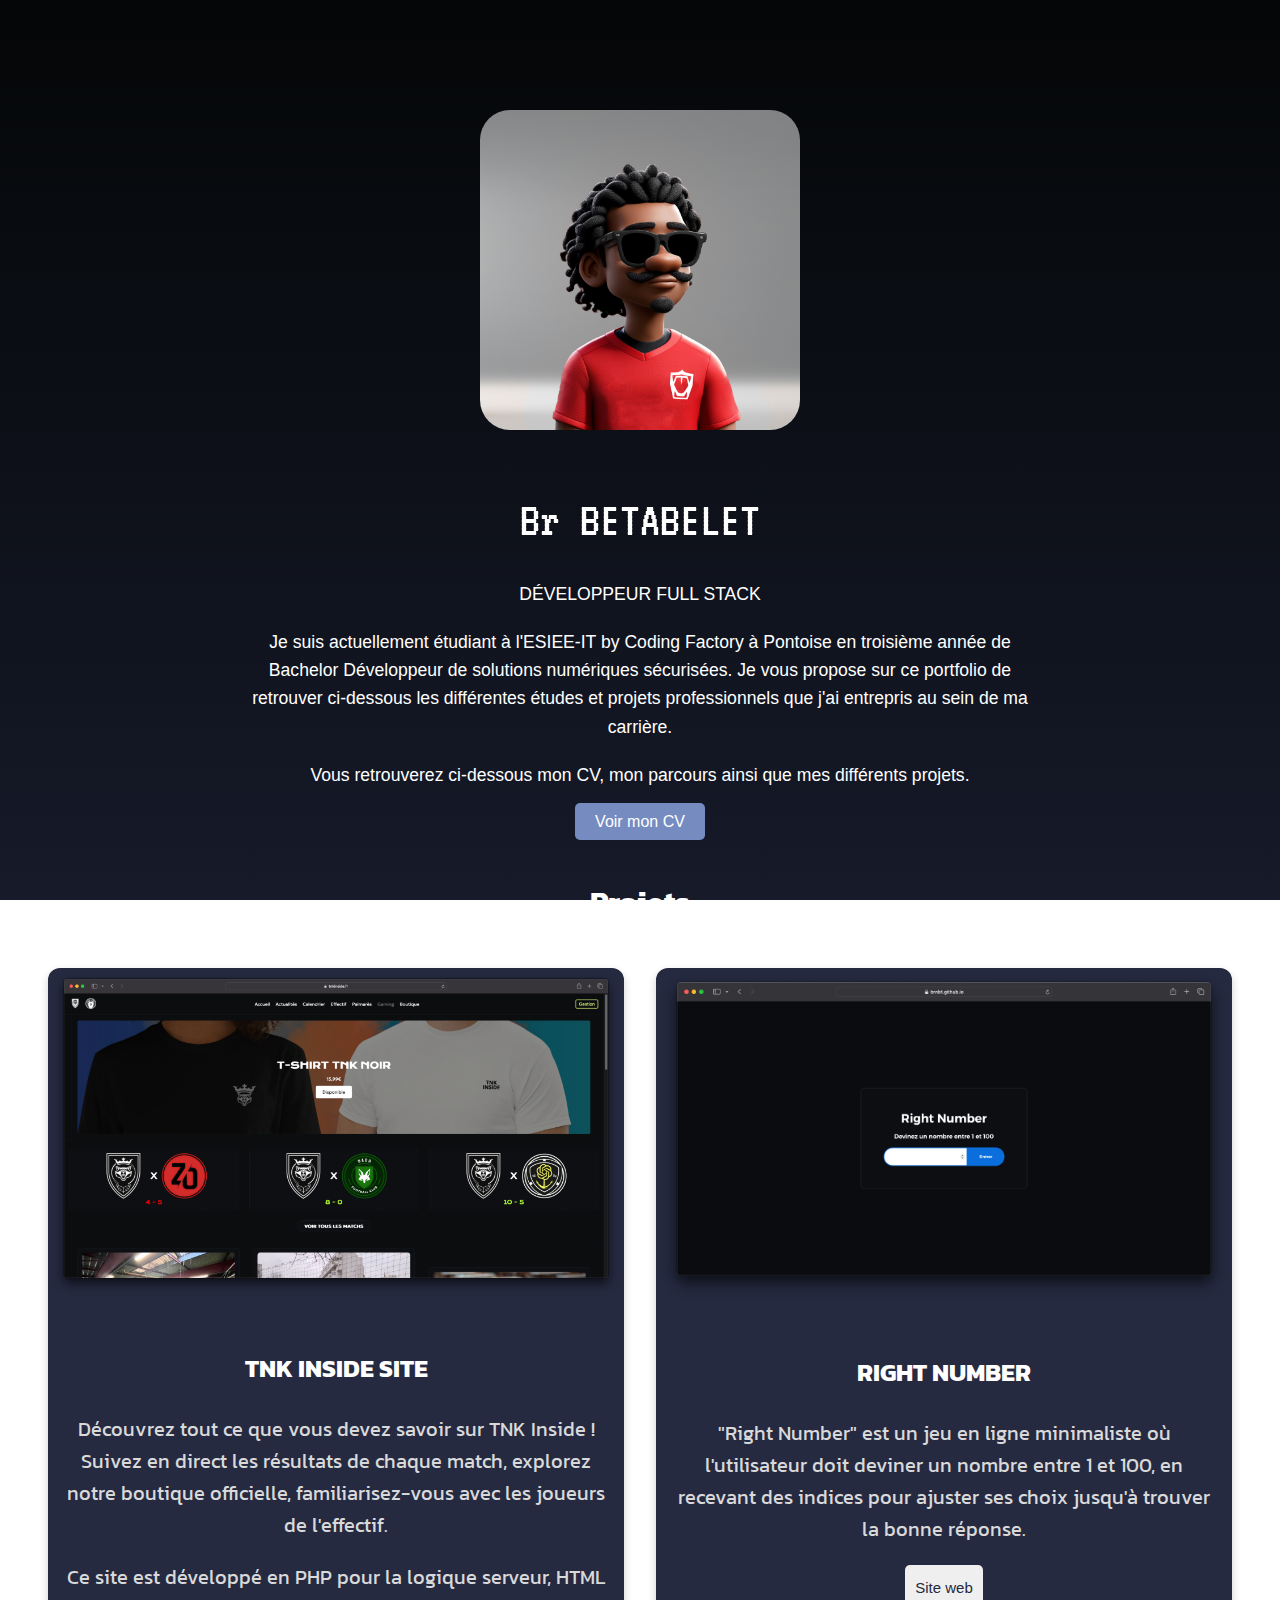
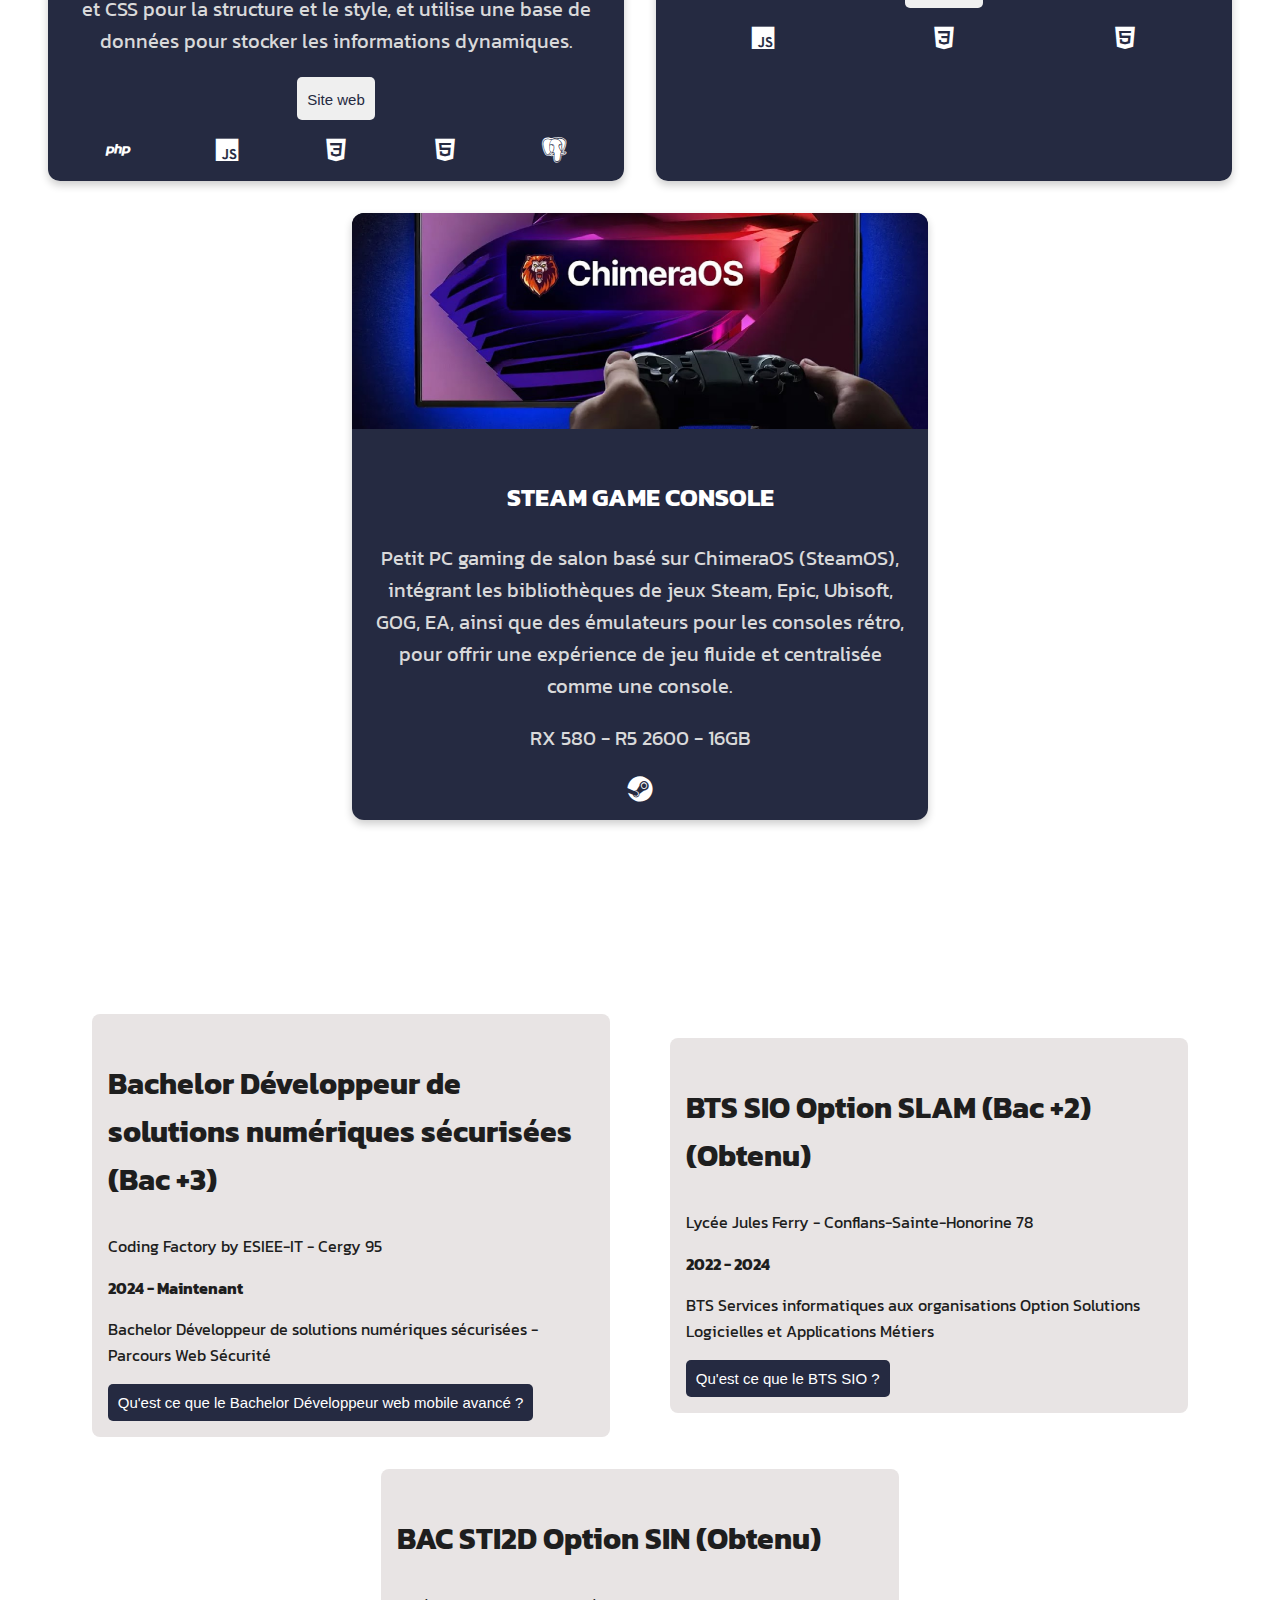
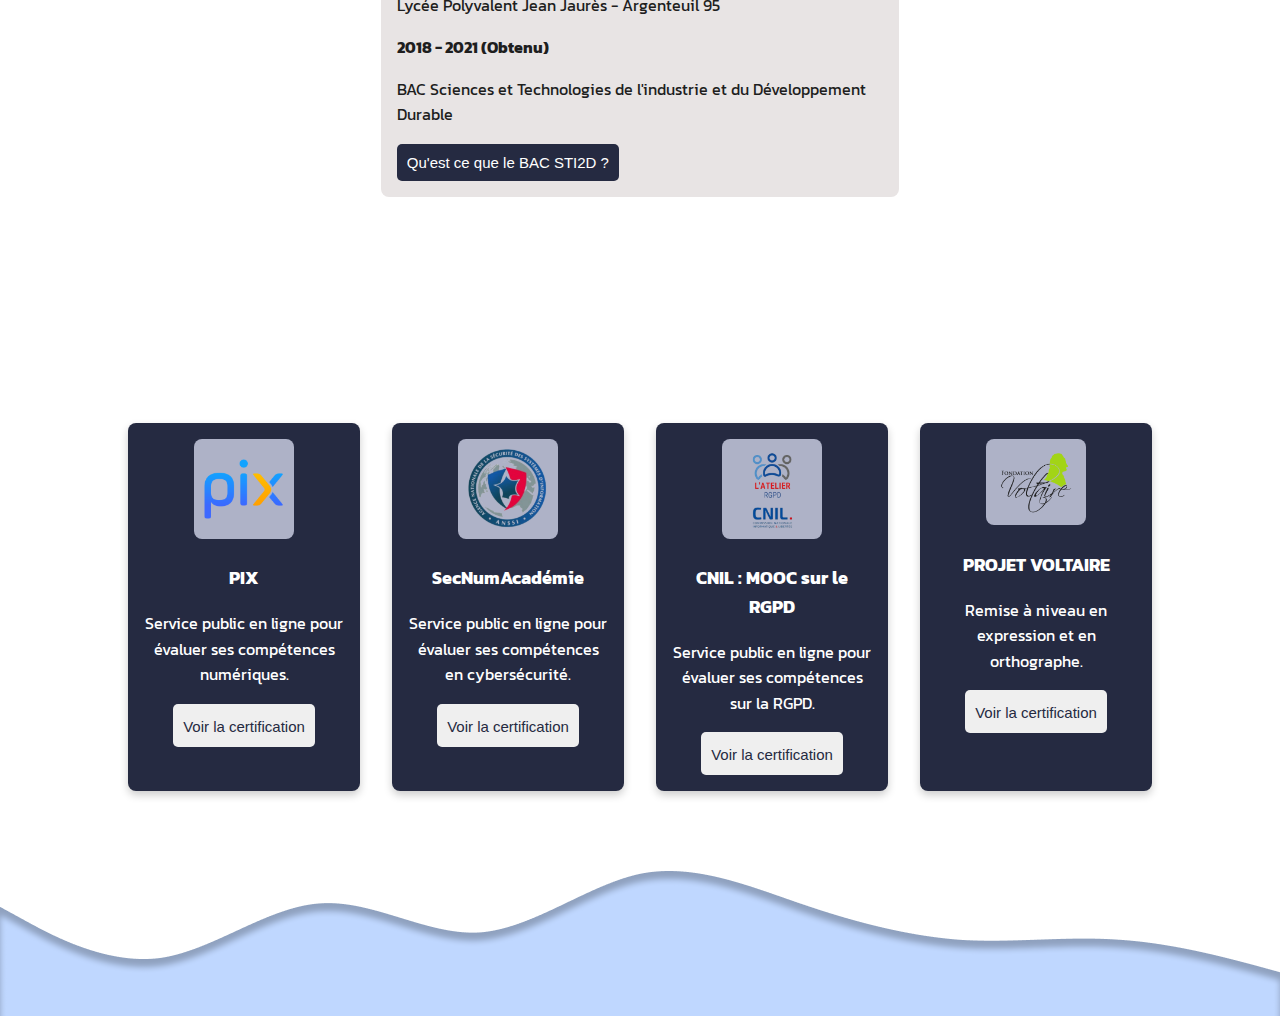
<file: index.html>
<!DOCTYPE html>
<html lang="fr">
<head>
    <meta charset="UTF-8">
    <meta name="viewport" content="width=device-width, initial-scale=1.0">
    <meta name="apple-mobile-web-app-capable" content="yes">
    <meta name="apple-mobile-web-app-title" content="Brnbt">
    <meta name="apple-mobile-web-app-status-bar-style" content="black">
    <title>Portfolio | Briaan BETABELET</title>
    <link rel="apple-touch-icon" href="img/logo.png">
    <link rel="icon" type="image/png" href="img/logo.png">
    <link rel="stylesheet" href="styles.css">
    <link href='https://unpkg.com/boxicons@2.1.4/css/boxicons.min.css' rel='stylesheet'>
    <link href="https://fonts.googleapis.com/css2?family=Kanit:wght@300&display=swap" rel="stylesheet">
    <link href="https://fonts.googleapis.com/css2?family=VT323&display=swap" rel="stylesheet">
</head>
<body>
    <!-- <header>
        <nav>
            <ul class="navbar">
                <img class="logo" src="img/logo.png" alt="logo">
                <div id="navname">
                    <li>
                        <a target="_blank" href="https://www.linkedin.com/in/briaan-betabelet-91b345222">
                            <span class="navname"><i class='bx bxl-linkedin-square' style='color:#ffffff'></i></span>
                        </a>
                    </li>
                    <li>
                        <a target="_blank" href="https://github.com/Brnbt">
                            <span class="navname"><i class='bx bxl-github' style='color:#ffffff'></i></span>
                        </a>
                    </li>
                    <li><a href="#projects"><span class="navname">Projets</span></a></li>
                    <li><a href="#parcours"><span class="navname">Parcours</span></a></li>
                </div>
            </ul>
        </nav>
    </header> -->

    <div style="height: 70px;"></div>

    <section id="biography">
        <div class="biography">
            <img id="ppportoflio" src="img/ppportoflio.png" alt="Photo de profil">
            <p style="font-family: 'VT323', monospace; font-size: 50px;">
                <span>Br</span><span id="nom"></span><span> BETABELET</span>
            </p>
            <p>DÉVELOPPEUR FULL STACK</p>
            <p>
                Je suis actuellement étudiant à l'ESIEE-IT by Coding Factory à Pontoise en troisième année de Bachelor Développeur de solutions numériques sécurisées. 
                Je vous propose sur ce portfolio de retrouver ci-dessous les différentes études et projets professionnels que j'ai entrepris au sein de ma carrière.
            </p>
            <p>
                Vous retrouverez ci-dessous mon CV, mon parcours ainsi que mes différents projets.
            </p>
            <div class="CV">
                <a href="doc/CV.pdf" target="_blank">Voir mon CV</a>
            </div>
        </div>
    </section>

    <section id="projects">
        <h2>Projets</h2>
        <div class="project-container">
            <article class="project">
                <img src="img/tnkinsidesite.png" alt="Projet TNK Inside">
                <div class="project-info">
                    <h3>TNK INSIDE SITE</h3>
                    <p>
                        Découvrez tout ce que vous devez savoir sur TNK Inside ! Suivez en direct les résultats de chaque match, explorez notre boutique officielle, familiarisez-vous avec les joueurs de l'effectif.
                    </p>
                    <p>
                        Ce site est développé en PHP pour la logique serveur, HTML et CSS pour la structure et le style, et utilise une base de données pour stocker les informations dynamiques.
                    </p>
                    <button><a target="_blank" href="http://www.tnkinside.fr/">Site web</a></button>
                    <div class="technologies">
                        <i class='bx bxl-php'></i>
                        <i class='bx bxl-javascript'></i>
                        <i class='bx bxl-css3'></i>
                        <i class='bx bxl-html5'></i>
                        <i class='bx bxl-postgresql'></i>
                    </div>
                </div>
            </article>
            <article class="project">
                <img src="img/rightnumber.png" alt="Right Number Project">
                <div class="project-info">
                    <h3>RIGHT NUMBER</h3>
                    <p>
                        "Right Number" est un jeu en ligne minimaliste où l'utilisateur doit deviner un nombre entre 1 et 100, en recevant des indices pour ajuster ses choix jusqu'à trouver la bonne réponse.
                    </p>
                    <button><a target="_blank" href="https://brnbt.github.io/rightnumber/index.html">Site web</a></button>
                    <div class="technologies">
                        <i class='bx bxl-javascript'></i>
                        <i class='bx bxl-css3'></i>
                        <i class='bx bxl-html5'></i>
                    </div>
                </div>
            </article>
            <article class="project">
                <img src="img/chimeraos.png" alt="ChimeraOS Project">
                <div class="project-info">
                    <h3>STEAM GAME CONSOLE</h3>
                    <p>
                        Petit PC gaming de salon basé sur ChimeraOS (SteamOS), intégrant les bibliothèques de jeux Steam, Epic, Ubisoft, GOG, EA, ainsi que des émulateurs pour les consoles rétro, pour offrir une expérience de jeu fluide et centralisée comme une console.
                    </p>
                    <p>RX 580 - R5 2600 - 16GB</p>
                    <div class="technologies">
                        <i class='bx bxl-steam'></i>
                    </div>
                </div>
            </article>
        </div>
    </section>

    <section id="parcours">
        <h2>Mon Parcours</h2>
        <div class="parcours-container">
            <div class="parcours-item">
                <h3>Bachelor Développeur de solutions numériques sécurisées (Bac +3)</h3>
                <p>Coding Factory by ESIEE-IT - Cergy 95</p>
                <p><strong>2024 - Maintenant</strong></p>
                <p>Bachelor Développeur de solutions numériques sécurisées - Parcours Web Sécurité</p>
                <button id="buttonparours"><a target="_blank" href="https://www.esiee-it.fr/fr/bachelor-developpeur-de-solutions-web-et-mobiles-mixte-temps-plein-alternance">Qu'est ce que le Bachelor Développeur web mobile avancé ?</a></button>
            </div>
            <div class="parcours-item">
                <h3>BTS SIO Option SLAM (Bac +2) (Obtenu)</h3>
                <p>Lycée Jules Ferry - Conflans-Sainte-Honorine 78</p>
                <p><strong>2022 - 2024</strong></p>
                <p>BTS Services informatiques aux organisations Option Solutions Logicielles et Applications Métiers</p>
                <button id="buttonparours"><a target="_blank" href="https://www.onisep.fr/ressources/univers-formation/formations/post-bac/bts-services-informatiques-aux-organisations-option-b-solutions-logicielles-et-applications-metiers">Qu'est ce que le BTS SIO ?</a></button>
            </div>
            <div class="parcours-item">
                <h3>BAC STI2D Option SIN (Obtenu)</h3>
                <p>Lycée Polyvalent Jean Jaurès - Argenteuil 95</p>
                <p><strong>2018 - 2021 (Obtenu)</strong></p>
                <p>BAC Sciences et Technologies de l'industrie et du Développement Durable</p>
                <button id="buttonparours"><a target="_blank" href="https://www.onisep.fr/ressources/univers-formation/formations/lycees/bac-techno-sti2d-sciences-et-technologies-de-l-industrie-et-du-developpement-durable-enseignement-specifique-systemes-d-information-et-numerique#:~:text=L'enseignement%20sp%C3%A9cifique%20%22syst%C3%A8mes%20d,et%20de%20leurs%20performances%20environnementales.">Qu'est ce que le BAC STI2D ?</a></button>
            </div>
        </div>
    </section>

    <section id="certifications">
        <h2>Certifications</h2>
        <div class="certifications-container">
            <div class="certification-item">
                <img src="img/pix.png" alt="Certification PIX">
                <h3>PIX</h3>
                <p>Service public en ligne pour évaluer ses compétences numériques.</p>
                <button><a target="_blank" href="doc/PIX.pdf">Voir la certification</a></button>
            </div>
            <div class="certification-item">
                <img src="img/SecNumAcademie.png" alt="Certification SecNumAcademie">
                <h3>SecNumAcadémie</h3>
                <p>Service public en ligne pour évaluer ses compétences en cybersécurité.</p>
                <button><a target="_blank" href="doc/SecNumacademie.pdf">Voir la certification</a></button>
            </div>
            <div class="certification-item">
                <img src="img/CNIL.png" alt="Certification CNIL">
                <h3>CNIL : MOOC sur le RGPD</h3>
                <p>Service public en ligne pour évaluer ses compétences sur la RGPD.</p>
                <button><a target="_blank" href="doc/CNIL.pdf">Voir la certification</a></button>
            </div>
            <div class="certification-item">
                <img src="img/Voltaire.png" alt="Certification Voltaire">
                <h3>PROJET VOLTAIRE</h3>
                <p>Remise à niveau en expression et en orthographe.</p>
                <button><a target="_blank" href="doc/VOLTAIRE.pdf">Voir la certification</a></button>
            </div>
        </div>
    </section>
    <img src="img/waves2.png" class="waves">
</body>
</html>
<script src="script.js"></script>
</file>
<file: styles.css>
body {
    font-family: Kanit, sans-serif;
    margin: 0;
    padding: 0;
    line-height: 1.6;
    background: linear-gradient( #040607, #161a29);
    background-attachment: fixed;
    background-size: cover; 
    color: #fff;
    margin: auto;

}

main{
    width: 80%;
}

.navbar {
    display: flex;
    align-items: center;
    justify-content: space-between;
    padding: 20px;
    background-color: #010202;
    list-style: none;
    margin: 0;
  }
  
  .logo {
    width: 45px;
    height: auto;
  }
  
  #navname {
    display: flex;
    gap: 20px;
  }
  
  .navbar a {
    color: white;
    text-decoration: none;
    padding: 10px;
    transition: background-color 0.3s;
  }
  
  .navbar li {
    display: inline;
  }
  
  .navname {
    font-size: 18px;
    font-weight: bold;
  }
  
  .navbar li[style*="animation: shine"] a {
    animation: shine 1.5s linear infinite;
  }
  
h1 {
    margin: 0;
    font-size: 24px; 
}

section {
    margin-bottom: 2rem;
}

h2 {
    color: #fff;
    text-align: center;
    font-size: 30px;
}

.project-container {
    display: flex;
    justify-content: center;
    flex-wrap: wrap;
}

.waves{
    width: 100vw;

}

.project {
    background: #252a41;
    border-radius: 12px;
    overflow: hidden;
    margin: 1rem;
    width: 45%;
    max-width: 600px;
    box-shadow: 0 4px 8px rgba(0, 0, 0, 0.2);
    text-align: center;
    transition: transform 0.2s;
}

.project:hover{
    transform: scale(1.05);
}

.project img {
    width: 100%;
    height: auto;
}

.project-info {
    padding: 1rem;
}

.project h3 {
    color: #fff;
    font-size: 25px; 
}

.project p {
    color: #d9d9da;
    font-size: 20px;
}

.technologies {
    display: flex;
    margin-top: 15px;
    justify-content: space-around;
    font-size: 30px;
}

#ppportoflio{
    display: flex;
    margin: auto;
    width:40%;
    border-radius: 30px;
    transition: transform 0.2s;
}

#ppportoflio:hover{
    transform: scale(1.05);
}

#parcours {
    padding: 2rem;
    border-radius: 8px;
}

.parcours-container {
    display: flex;
    align-items: center;
    justify-content: space-evenly;
    flex-wrap: wrap;
}

.parcours-item {
    background: #e8e4e4;
    border-radius: 8px;
    padding: 1rem;
    margin: 1rem 0;
    width:40%;
    max-width: 600px;
    transition: transform 0.2s;

}

.parcours-item:hover{
    transform: scale(1.05);
}

.parcours-item h3 {
    color: #1e1e1e;
    font-size: 30px; 
}

.parcours-item p {
    color: #1e1e1e;
    font-size: 16px; 
}

#certifications {
    padding: 2rem;
    border-radius: 8px;
}

.certifications-container {
    display: flex;
    flex-wrap: wrap;
    justify-content: center;
}

.certification-item {
    background: #252a41;
    border-radius: 8px;
    padding: 1rem;
    margin: 1rem;
    width: 20%;
    max-width: 200px;
    text-align: center;
    box-shadow: 0 4px 8px rgba(0, 0, 0, 0.2);
    transition: transform 0.2s;

}

.certification-item:hover{
    transform: scale(1.05);
}

.certification-item img {
    width: 80px;
    height: auto;
    background-color: #aeb2c7;
    padding: 10px;
    border-radius: 8px;
}

.certification-item h3 {
    color: white;
    font-size: 18px; 
}

.certification-item p {
    color: white;
    background-color: #252a41;
    font-size: 16px; 
}

button {
    transition: background-color 0.3s ease;
    border: none;
    padding: 10px;
    text-align: center;
    text-decoration: none;
    display: inline-block;
    font-size: 20px;
    cursor: pointer;
    border-radius: 5px;
}

#buttonparours {
    background-color: #252a41;
    font-size: 15px;
}

#buttonparours a {
    color: white;
}

button a {
    color: #252a41;
    text-decoration: none; 
    font-size: 15px;

}

html, body {
    touch-action: manipulation;
    user-select: none;
    -ms-touch-action: manipulation;
    -ms-user-select: none;
    -webkit-touch-callout: none;
    -webkit-text-size-adjust: 100%;
    -webkit-user-select: none;
    -moz-user-select: none;
    -ms-user-select: none;
    user-select: none;
}

#biography {
    padding: 20px;
    border-radius: 10px;
    font-family: Arial, sans-serif;
    margin: 20px auto;
    max-width: 800px;
  }
  
  .biography p {
    font-size: 1.1em;
    line-height: 1.6;
    color: white;
    margin-bottom: 20px;
    text-align: center;

  }

  .biography h1 {
    font-size: 40px;
    line-height: 1.6;
    color: white;
    margin-bottom: 20px;
    text-align: center;
  }
  
  .biography .CV {
    text-align: center;
    margin-top: 20px;
    transition: transform 0.2s ;
  }
  .biography .CV:hover{
    transform : scale(1.05);
  }
  
  .biography .CV a {
    text-decoration: none;
    color: #ffffff;
    background-color: #768bc0;
    padding: 10px 20px;
    border-radius: 5px;
    transition: background-color 0.3s ease;
  }
  

@media (max-width: 1024px) {
    .project {
        width: 90%; 
        max-width: none; 
    }

    .parcours-item, .certification-item {
        width: 90%; 
        max-width: none;
    }

    #parcours-container{
        flex-direction: column;
        display: flex;    
    }
}

@media (max-width: 768px) {
    .project-container {
        flex-direction: column;
        align-items: center;
    }

    .project {
        width: 90%; 
        margin: 1rem 0; 
    }

    .parcours-item, .certification-item {
        width: 90%; 
        max-width: none;
    }
}
</file>
